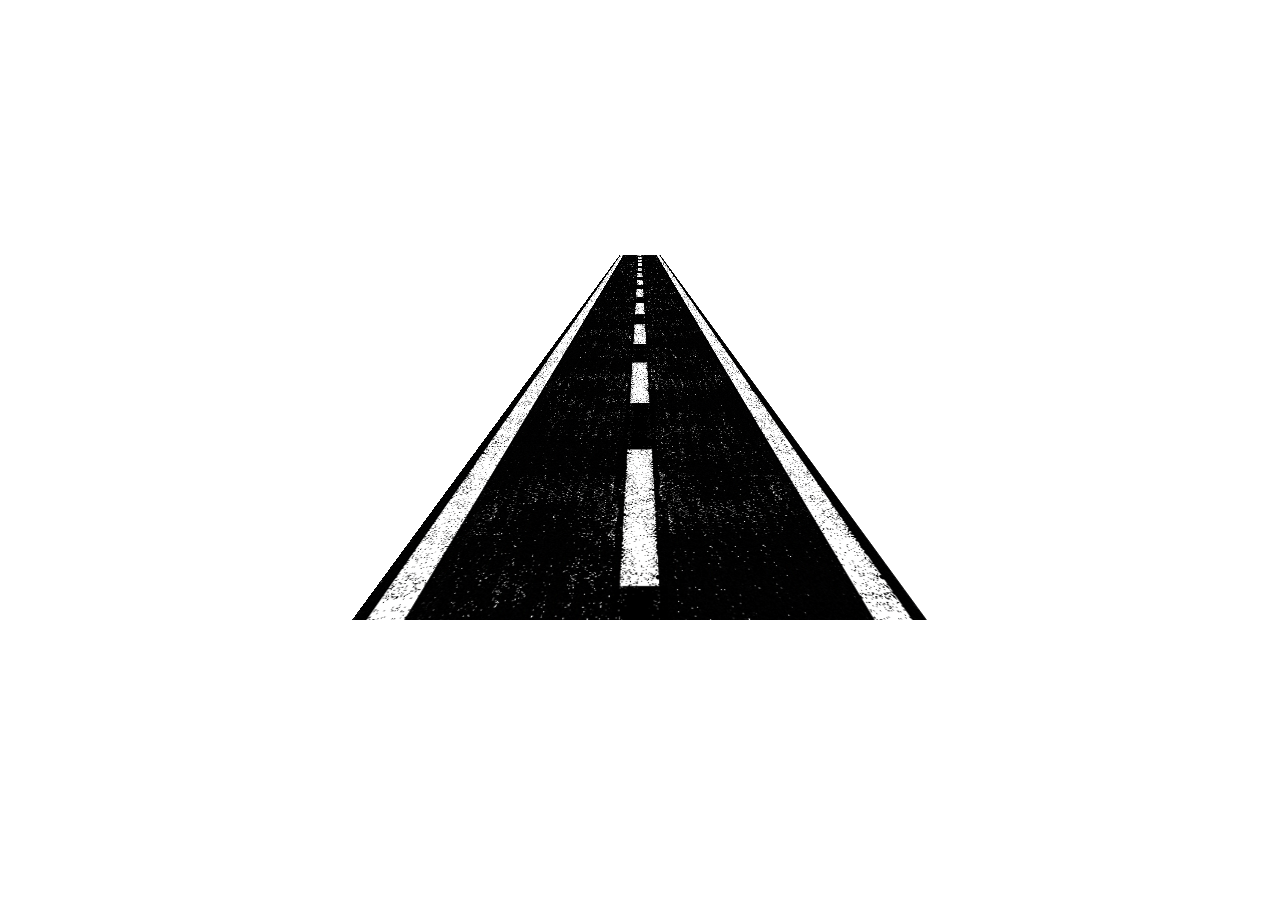
<file: infinite-road-loop/index.html>
<!DOCTYPE html>
<html lang="en">
<head>
  <meta charset="UTF-8">
  <meta name="viewport" content="width=device-width, initial-scale=1.0"> <!-- displays site properly based on user's device -->

  <link rel="stylesheet" href="style-road-loop.css">

  <title>test page</title>

</head>

<body>
	<div id="main">
		<div id="contener">
			<div id="bg"></div>
		</div>
	</div>
</body>

</html>
</file>
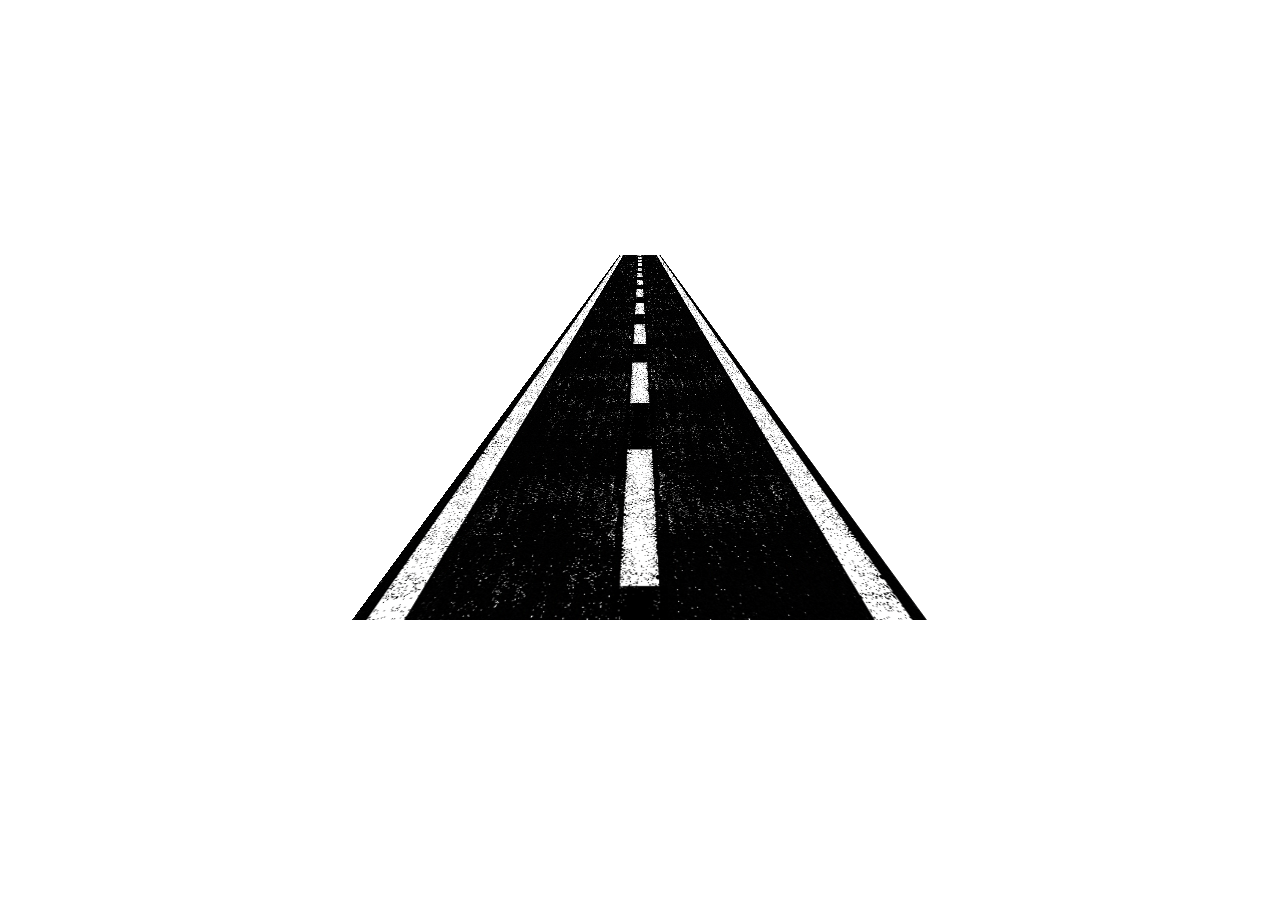
<file: infinite-road-loop/road-loop-project.html>
<!DOCTYPE html>
<html lang="en">
<head>
  <meta charset="UTF-8">
  <meta name="viewport" content="width=device-width, initial-scale=1.0"> <!-- displays site properly based on user's device -->

  <link rel="stylesheet" href="style-road-loop.css">

  <title>test page</title>

</head>

<body>
	<div id="main">
		<div id="contener">
			<div id="bg"></div>
		</div>
	</div>
</body>

</html>
</file>
<file: infinite-road-loop/style-road-loop.css>
body{
display: flex ;
justify-content: center ;
align-items: center ;
margin: 0 ;
padding: 0% 5% ;
font-size: 100px ;

}

#main{
bottom: 0 ;
position: relative ;
width: 50%;
height: 6.2em ;
overflow: hidden ;
}

#contener {
position: absolute ;
padding: 0 ;
margin: 0% ;
bottom: 0 ;
width: 100% ;
height: 1000% ;
transform-origin: 50% 100% ;
transform: perspective(275px) rotateX(35deg) ;
background-image: url("images/road3.png") ;
background-size: 100% ;
box-sizing: content-box;
}

#bg{
position: absolute ;
padding: 0 ;
margin: 0 ;
width: 100% ;
height: 10000% ;
animation: titles 5s infinite linear -5s ;
animation-direction: reverse ;
animation-fill-mode: backwards ;
animation-delay: 0s ;
animation-timing-function: linear ;
background-image: url("images/road3.png") ;
background-size: 100% ;

}


@keyframes titles {
  0% {
    top: 37.3%;
    opacity: 1;
  }
  100% {
    top: 0%;
    opacity: 1;
  }
}
</file>
